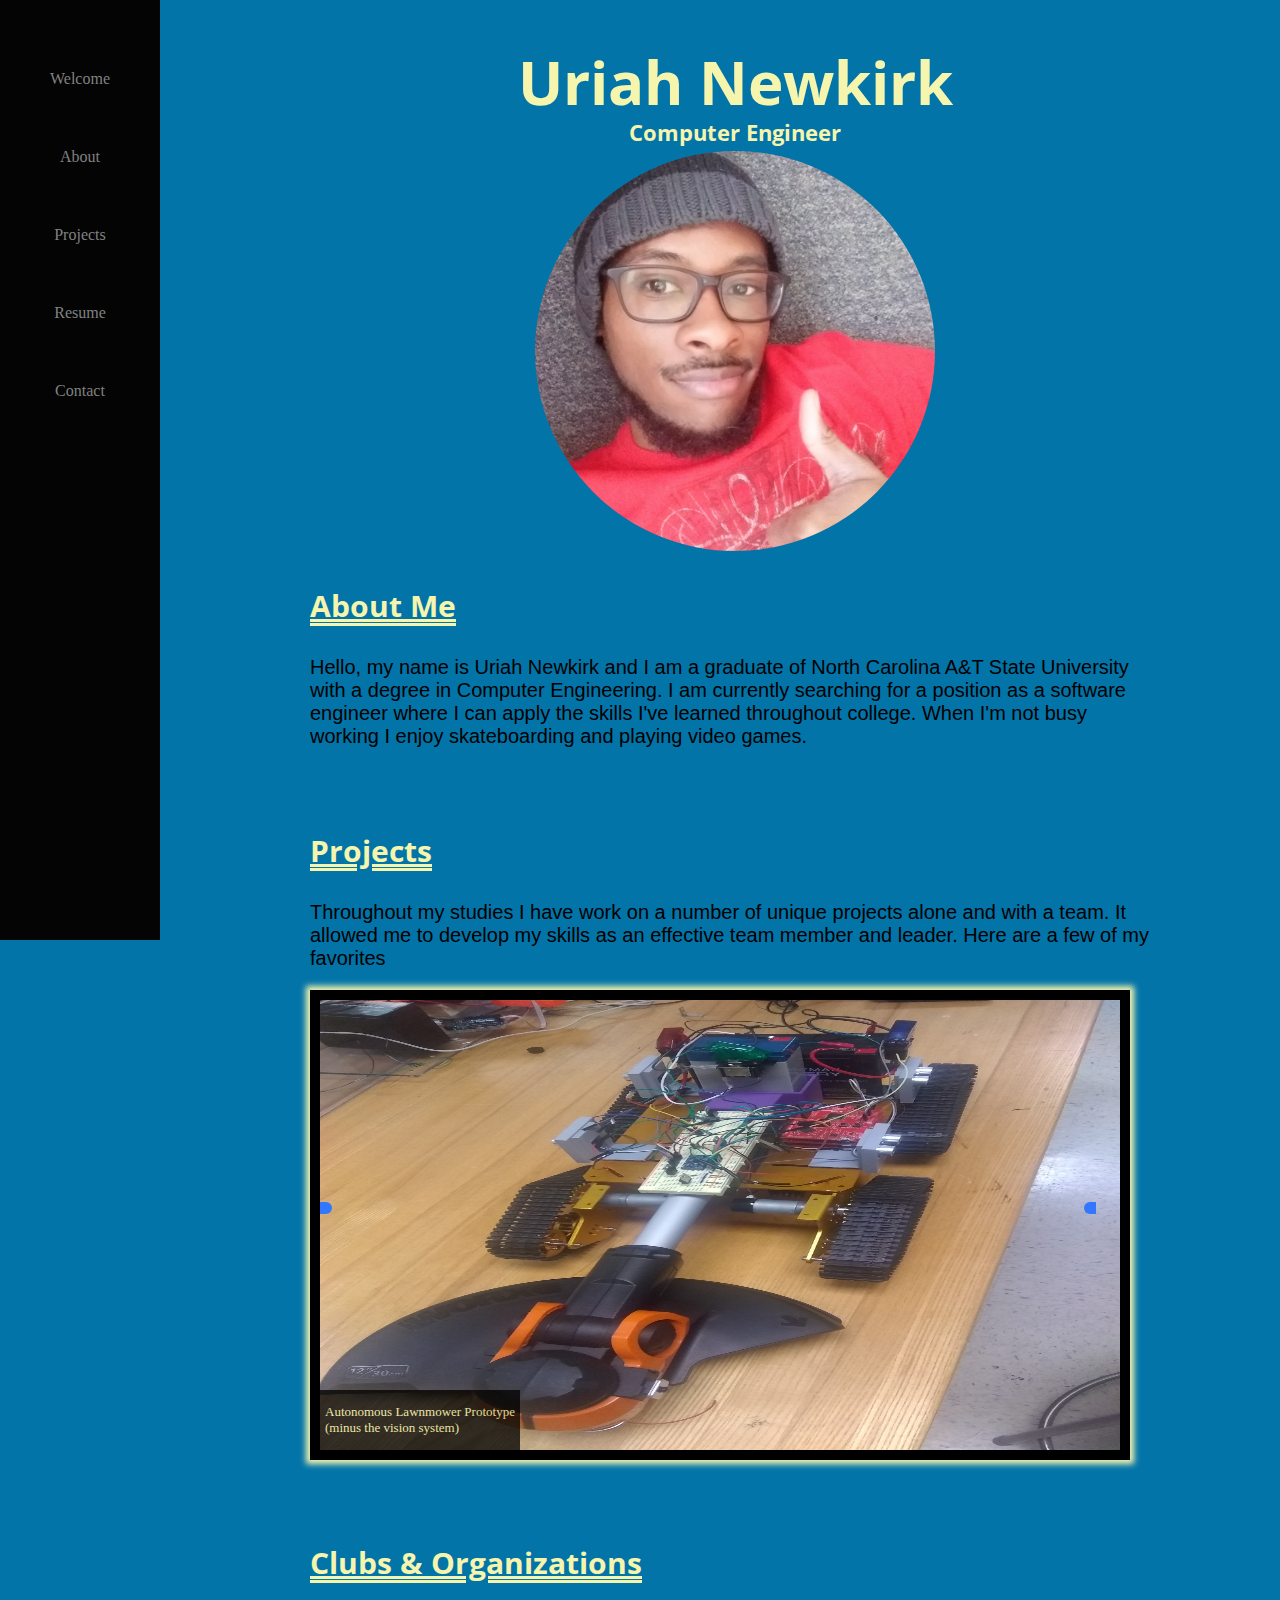
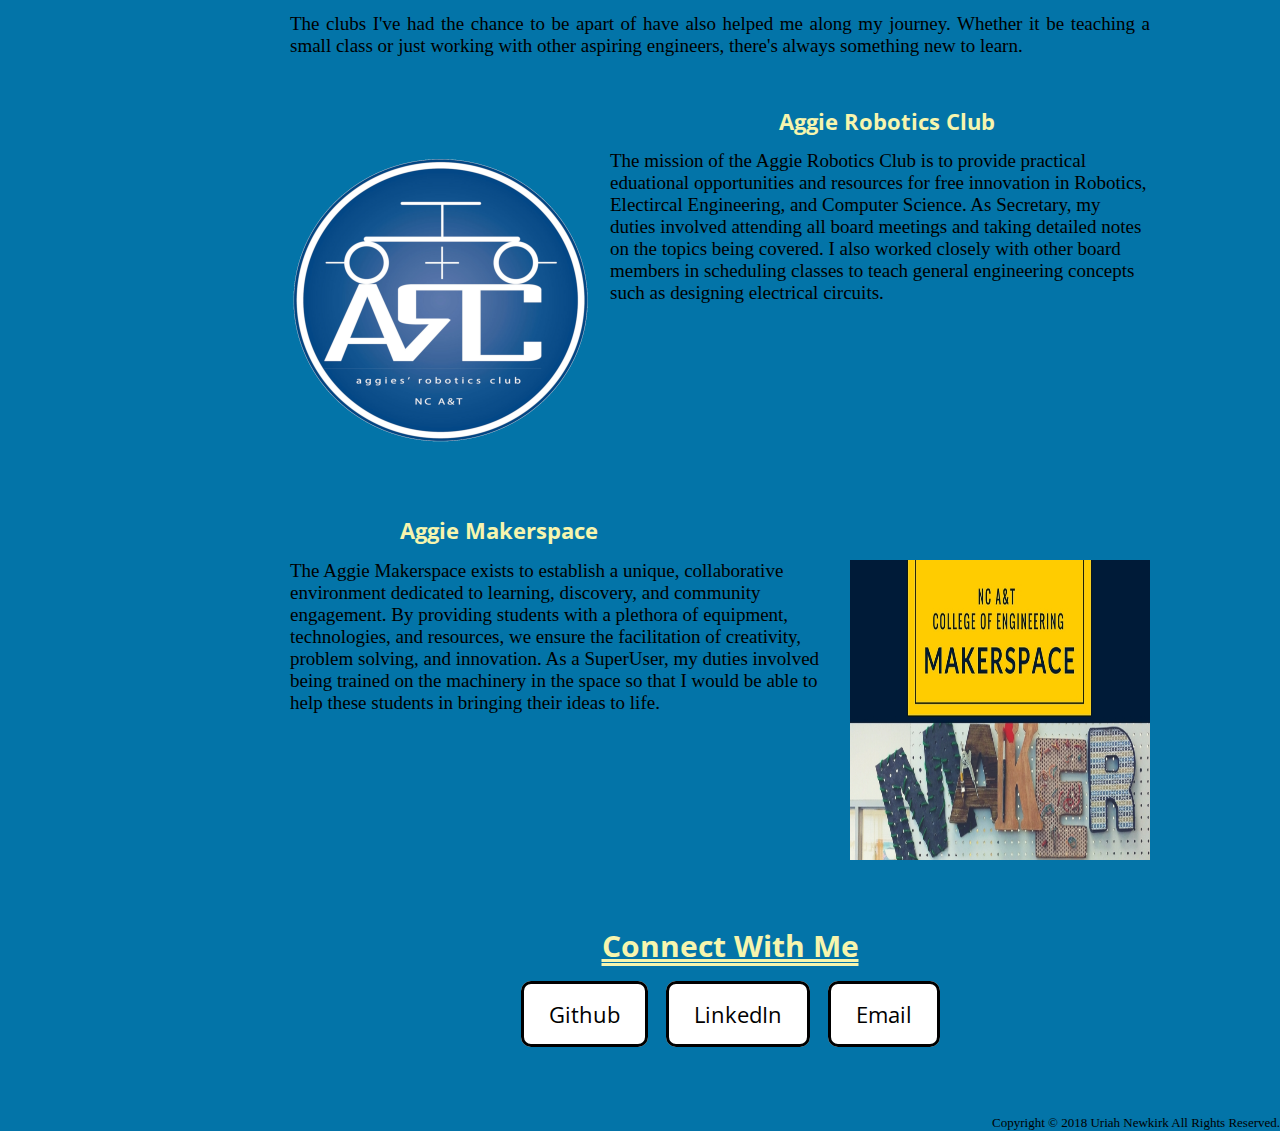
<file: index.html>
<!DOCTYPE html>
<html>
    <head>
        <script type="text/javascript" src="js/jscode.js"></script>

        <title>Uriah Newkirk</title>
        <link type="text/css" rel="stylesheet" href="css/stylesheet.css">

        <link rel="stylesheet" href="https://use.fontawesome.com/releases/v5.3.1/css/all.css" integrity="sha384-mzrmE5qonljUremFsqc01SB46JvROS7bZs3IO2EmfFsd15uHvIt+Y8vEf7N7fWAU" crossorigin="anonymous">
        <link href="https://fonts.googleapis.com/css?family=Open+Sans" rel="stylesheet">
        <link href="https://fonts.googleapis.com/css?family=Signika" rel="stylesheet"> 
    </head>

    <body>

      <div class="side_the">
        <a href="#"><i class="fa fa-home"></i>  Welcome</a>
        <a href="#about"><i class="fa fa-user"></i>  About</a>
        <a href="#projects"><i class="fa fa-wrench"></i>  Projects</a>
        <a href="resume.html"><i class="fa fa-file-alt"></i>  Resume</a>
        <a href="#contact"><i class="fa fa-mobile-alt"></i>  Contact</a>
      </div>

      <section id="intro">
        <div class="name_intro">
          <br><br>
          <h1>Uriah Newkirk</h1>
          <h2>Computer Engineer</h2>
          <img class="profileP" src="img/me.jpg" alt="me" height="400px" width="400px">
        </div>
      </section>


      <section id="about">
        <div class="about">
          <h3>About Me</h3>
          <p class="infoT">Hello, my name is Uriah Newkirk and I am a graduate of North Carolina A&T State University with a degree in Computer Engineering. I am currently searching for a position as a software engineer where I can apply the skills I've learned throughout college. When I'm not busy working I enjoy skateboarding and playing video games.</p>
        </div>
      </section>

      <br><br>

      <section id="projects">
        <div class="projects">
          <h3>Projects</h3>
          <p class="infoT">Throughout my studies I have work on a number of unique projects alone and with a team. It allowed me to develop my skills as an effective team member and leader. Here are a few of my favorites </p>

          <div id="slider">
            <div id="sContainer">
              <img id="tSlide" src="img/mower1.png">
              <div id="slideC" class="caption_the"> Autonomous Lawnmower Prototype<br> (minus the vision system)
              </div>
            </div>

            <button class="prevSB fa fa-arrow-circle-left" onclick="prevImg()"></button>
            <button class="nextSB fa fa-arrow-circle-right" onclick="nextImg()"></button>
          </div>

        </div>
      </section>

      <br><br>


      <section id="orgs">
        <div class="org">
          <h3>Clubs & Organizations</h3>
            <p id="skilldescription">The clubs I've had the chance to be apart of have also helped me along my journey. Whether it be teaching a small class or just working with other aspiring engineers, there's always something new to learn.</p>
            
            <br>

            <div id="robo">
              <h4>Aggie Robotics Club</h4>
              <p>
                <img src="img/arc-logo.png"> 
                The mission of the Aggie Robotics Club is to provide practical eduational opportunities and resources for free innovation in Robotics, Electircal Engineering, and Computer Science. As Secretary, my duties involved attending all board meetings and taking detailed notes on the topics being covered. I also worked closely with other board members in scheduling classes to teach general engineering concepts such as designing electrical circuits.
              </p>
            </div>

            <br><br>

            <div id="makers">
              <h4>Aggie Makerspace</h4>
              <p>
                <img src="img/maker.jpg">
                The Aggie Makerspace exists to establish a unique, collaborative environment dedicated to learning, discovery, and community engagement. By providing students with a plethora of equipment, technologies, and resources, we ensure the facilitation of creativity, problem solving, and innovation. As a SuperUser, my duties involved being trained on the machinery in the space so that I would be able to help these students in bringing their ideas to life.
              </p>
            </div>

        </div>
      </section>






      <section id="contact">
        <div class="contact">
          <br>
          <h3>Connect With Me</h3>
          
  <!--    LIST LINKS TO CONTACT INFO
          <p class="infoT"><i class="fa fa-globe-americas" style="font-size: 40px"></i> &nbsp  Raleigh, NC</p>
          <p class="infoT"><i class="fa fa-phone-square" style="font-size: 40px"></i> &nbsp  +1 (919) 555-5555</p>
          <p class="infoT"><i class="fa fa-envelope" style="font-size: 40px"></i> &nbsp  uriahnewkirk@gmail.com</p>
          
          BELOW WE WILL TRY WITH BUTTONS
  -->
          <ul>
            <li><a class="sButton" href="https://github.com/uriahnewkirk/uriahprojects"><i class="fab fa-github"></i> Github</a></li>
            &nbsp
            <li><a class="sButton" href="https://www.linkedin.com/in/uriah-newkirk"><i class="fab fa-linkedin"></i> LinkedIn</a></li>
            &nbsp
            <li><a class="sButton" href="mailto:uriahnewkirk@gmail.com"><i class="fa fa-envelope"></i> Email</a></li>
          </ul>
          <br><br>
        </div>
      </section>

      
      
      </div>
      
	<br><br>

      <section id="feet">
        <div class="feet">
          Copyright &copy; 2018 Uriah Newkirk All Rights Reserved.
        </div>
      </section>
    </body>

</html>
</file>
<file: css/stylesheet.css>
/*LAYOUT*/
 body {
    background-color: #0374a8; /*348D14 (green)*/
    margin: 0px;
    font-family: Verdana, Georgia, serif;
    font-size: 13px;
 }

 h1 {
    font-family: 'Open Sans', sans-serif;
    font-size: 60px;
    color: #f6f5ae;
    padding: 20px, 0px, 0px, 0px;
    line-height: 20px;
}

h2 {
    font-family: 'Open Sans', sans-serif;
    font-size: 22px;
    padding-top: 0px;
    line-height: 0px;
    color: #f6f5ae;
}

h3 {
    font-family: 'Open Sans', sans-serif;
    color: #f6f5ae;
    font-size: 30px;
    padding-left: 20px;
    text-decoration: underline;
    text-decoration-style: double;
}

h4 {
    font-family: 'Open Sans', sans-serif;
    font-size: 22px;
    line-height: 0px;
    color: #f6f5ae;
}

 /* SIDEBAR MENU */
.side_the {
    height: 100%; /* 100% Full-height */
    width: 160px; /* 0 width - change this with JavaScript */
    position: fixed; /* Stay in place */
    z-index: 1; /* Stay on top */
    top: 0; /* Stay at the top */
    left: 0;
    background-color: #040404; /* Black*/
    overflow-x: hidden; /* Disable horizontal scroll */
    padding-top: 40px; /* Place content 60px from the top */
}

.side_the a {
    padding: 30px 10px 30px 10px;
    text-decoration: none;
    font-size: 16px;
    color: #818181;
    display: block;
    text-align: center;
}

.side_the a:hover {
    color: #f1f1f1;
    background-color: #0374a8;
}

/* HEADER & PROFILE PICTURE */
#main {
    margin-left: 160px;
    font-size: 28px;
    padding: 0px 10px;
}

.name_intro {
    margin-left: 160px;
    padding-left: 30px;
    text-align: center;
}

.profileP {
    border-radius: 50%;
}

/* On smaller screens, where height is less than 450px, change the style of the side_the (less padding and a smaller font size) */
@media screen and (max-height: 450px) {
    .side_the {padding-top: 15px;}
    .side_the a {font-size: 18px;}
}

/* ABOUT ME SECTION */
.about {
    margin-left: 160px;
    padding: 0px 130px 0px 130px;
}

/*PROJECTS SECTION */
.projects {
    margin-left: 160px;
    padding: 0px 130px 0px 130px;
}

.projects button {
    padding: 6px;
    border: none;
    background: #37f;
    font-size: 25px;
    color: white;
    position: absolute;
    top:45%;
    cursor: pointer;
}

.projects img {
    width: 100%;
    height: 450px;
}

/* SLIDESHOW */

#slider {
    width: 800px;
    height: 450px;
    margin: 20px auto;
    position: relative;
    border: 10px solid black;
    box-shadow: 0px 0px 6px 4px #f6f5ae;
}

.slides_the {
    width: 100%;
    height: 500px;
}


.prevSB {
    border-radius: 0px 10px 10px 0px;
    margin-right: 1px;
}

.nextSB {
    border-radius: 10px 0px 0px 10px;
    margin-left: 764px;
}

#cContainer {
    position: relative;
}

.caption_the {
    position: absolute;
    padding: 14px 5px 14px 5px;
    color: #f6f5ae;
    background-color: black;
    bottom: 0px;
    left: 0px;
    opacity: 0.75;
}

/* CLUBS AND ORGANIZATIONS */
.org {
    padding: 0px 130px 0px 130px;
    margin-left: 160px;
}

.org img {
    width: 300px;
    height: 300px;
}

.org p {
    font-size: 19px;
    vertical-align: middle;
    height: 300px;
    
}

#skilldescription {
    height: auto;
    text-align: justify;
}

/*robotics club*/
#robo {

}

#robo img {
    float: left;
    padding: 0px 20px 0px 0px;
}

#robo h4 {
    text-align: right;
    margin-right: 155px;

}

/*makerspace*/
#makers {

}

#makers img {
    float: right;
    padding: 0px 0px 0px 20px;
}

#makers h4 {
    margin-left: 110px;
}


/*CONTACT ME SECTION*/
.contact {
    margin-left: 160px;
    padding: 0px 130px 0px 130px;
    /*background-image: url("/home/uriahnewkirk/Desktop/water/learning/portfolio_web/images/get_connected.jpeg");*/    
    background-repeat: no-repeat;
    background-size: auto;
    text-align: center;
}

.infoT {
    font-family: Helvetica, serif;
    font-size: 20px;
    padding-left: 20px;
}

/*SOCIAL MEDIA BUTTONS*/
.contact ul {
    font-family: 'Open Sans', sans-serif;
    font-size: 22px;
    margin-left: 20px;
    padding: 0;
    list-style-type: none;
}

.contact li {
    display: inline;
    vertical-align: middle;
}

.contact a {
    text-decoration: none;
    padding: 15px 25px 15px 25px;
}

.contact a:hover {
    color: #0374a8;
    background-color: #a8a8a8;
}

.sButton {
    color: black;
    background-color: white;
    border: 3px solid;
    border-radius: 10px;
    box-sizing: border-box;
}





/* FOOTER */
.feet {
    text-align:right;
}
</file>
